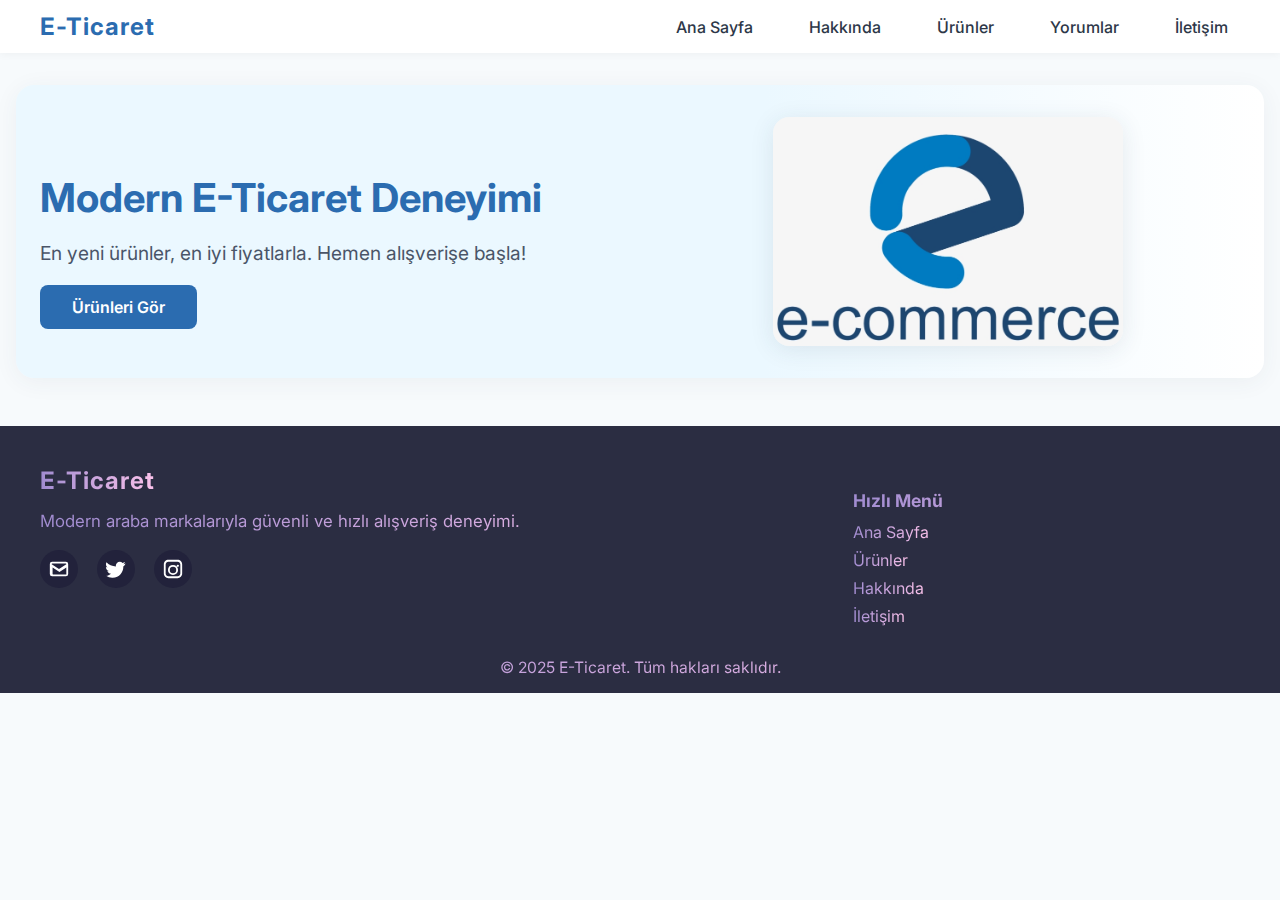
<file: index.html>
<!DOCTYPE html>
<html lang="tr">
<head>
  <meta charset="UTF-8" />
  <meta name="viewport" content="width=device-width, initial-scale=1.0" />
  <title>E-Ticaret | Modern UI</title>
  <meta name="description" content="Modern e-ticaret sitesi: BMW, Mercedes, Audi, Tesla, Toyota ve daha fazla araba markası. Güvenli alışveriş, hızlı teslimat, müşteri memnuniyeti." />
  <link rel="stylesheet" href="style.css" />
  <link rel="preconnect" href="https://fonts.googleapis.com">
  <link rel="preconnect" href="https://fonts.gstatic.com" crossorigin>
  <link href="https://fonts.googleapis.com/css2?family=Inter:wght@400;600;700&display=swap" rel="stylesheet">
</head>
<body>
  <!-- Navigation -->
  <nav class="navbar">
    <div class="nav-container">
      <a href="#" class="logo">E-Ticaret</a>
      <ul class="nav-menu" id="nav-menu">
        <li><a href="#" class="nav-link">Ana Sayfa</a></li>
        <li><a href="about.html" class="nav-link">Hakkında</a></li>
        <li><a href="products.html" class="nav-link">Ürünler</a></li>
        <li><a href="testimonials.html" class="nav-link">Yorumlar</a></li>
        <li><a href="contact.html" class="nav-link">İletişim</a></li>
      </ul>
      <button class="hamburger" id="hamburger" aria-label="Menüyü Aç/Kapat">
        <span class="bar"></span>
        <span class="bar"></span>
        <span class="bar"></span>
      </button>
    </div>
  </nav>

  <!-- Hero Section -->
  <section class="hero">
    <div class="hero-content">
      <h1>Modern E-Ticaret Deneyimi</h1>
      <p>En yeni ürünler, en iyi fiyatlarla. Hemen alışverişe başla!</p>
      <a href="#products" class="btn-primary">Ürünleri Gör</a>
    </div>
    <div class="hero-image">
      <img src="./hero.png" alt="E-Ticaret Hero" />
    </div>
  </section>

  <footer class="footer">
    <div class="footer-container">
      <div class="footer-brand">
        <span class="footer-logo">E-Ticaret</span>
        <p>Modern araba markalarıyla güvenli ve hızlı alışveriş deneyimi.</p>
        <div class="footer-social">
          <a href="mailto:info@e-ticaret.com" aria-label="Mail">
            <svg width="22" height="22" fill="none" viewBox="0 0 24 24"><path fill="#fff" d="M2 6.5A2.5 2.5 0 0 1 4.5 4h15A2.5 2.5 0 0 1 22 6.5v11A2.5 2.5 0 0 1 19.5 20h-15A2.5 2.5 0 0 1 2 17.5v-11Zm2.5-.5a.5.5 0 0 0-.5.5v.217l8 5.333 8-5.333V6.5a.5.5 0 0 0-.5-.5h-15Zm15 13a.5.5 0 0 0 .5-.5v-8.217l-7.5 5-7.5-5V17.5a.5.5 0 0 0 .5.5h15Z"/></svg>
          </a>
          <a href="https://twitter.com/" target="_blank" aria-label="Twitter">
            <svg width="22" height="22" fill="none" viewBox="0 0 24 24"><path fill="#fff" d="M22.46 6c-.77.35-1.6.59-2.47.7a4.3 4.3 0 0 0 1.88-2.37 8.59 8.59 0 0 1-2.72 1.04A4.28 4.28 0 0 0 16.11 4c-2.37 0-4.29 1.92-4.29 4.29 0 .34.04.67.11.99C7.69 9.13 4.07 7.38 1.64 4.7c-.37.64-.58 1.38-.58 2.17 0 1.5.76 2.82 1.92 3.6-.71-.02-1.38-.22-1.97-.54v.05c0 2.1 1.5 3.85 3.5 4.25-.36.1-.74.16-1.13.16-.28 0-.54-.03-.8-.08.54 1.7 2.12 2.94 3.99 2.97A8.6 8.6 0 0 1 2 19.54c-.29 0-.57-.02-.85-.05A12.13 12.13 0 0 0 8.29 21.5c7.55 0 11.68-6.26 11.68-11.68 0-.18-.01-.36-.02-.54A8.18 8.18 0 0 0 22.46 6Z"/></svg>
          </a>
          <a href="https://www.instagram.com/" target="_blank" aria-label="Instagram">
            <svg width="22" height="22" fill="none" viewBox="0 0 24 24"><path fill="#fff" d="M7 2C4.24 2 2 4.24 2 7v10c0 2.76 2.24 5 5 5h10c2.76 0 5-2.24 5-5V7c0-2.76-2.24-5-5-5H7Zm10 2c1.65 0 3 1.35 3 3v10c0 1.65-1.35 3-3 3H7c-1.65 0-3-1.35-3-3V7c0-1.65 1.35-3 3-3h10Zm-5 3.5A5.5 5.5 0 1 0 17.5 13 5.5 5.5 0 0 0 12 7.5Zm0 2A3.5 3.5 0 1 1 8.5 13 3.5 3.5 0 0 1 12 9.5Zm5.25-2.25a1.25 1.25 0 1 0 1.25 1.25 1.25 1.25 0 0 0-1.25-1.25Z"/></svg>
          </a>
        </div>
      </div>
      <div class="footer-links">
        <h4>Hızlı Menü</h4>
        <ul>
          <li><a href="#">Ana Sayfa</a></li>
          <li><a href="#products">Ürünler</a></li>
          <li><a href="#about">Hakkında</a></li>
          <li><a href="#contact">İletişim</a></li>
        </ul>
      </div>
    </div>
    <div class="footer-bottom">
      <span>© 2025 E-Ticaret. Tüm hakları saklıdır.</span>
    </div>
  </footer>

  <script>
    // Hamburger menu toggle
    const hamburger = document.getElementById('hamburger');
    const navMenu = document.getElementById('nav-menu');
    hamburger.addEventListener('click', () => {
      navMenu.classList.toggle('active');
      hamburger.classList.toggle('active');
    });
  </script>
</body>
</html>
</file>
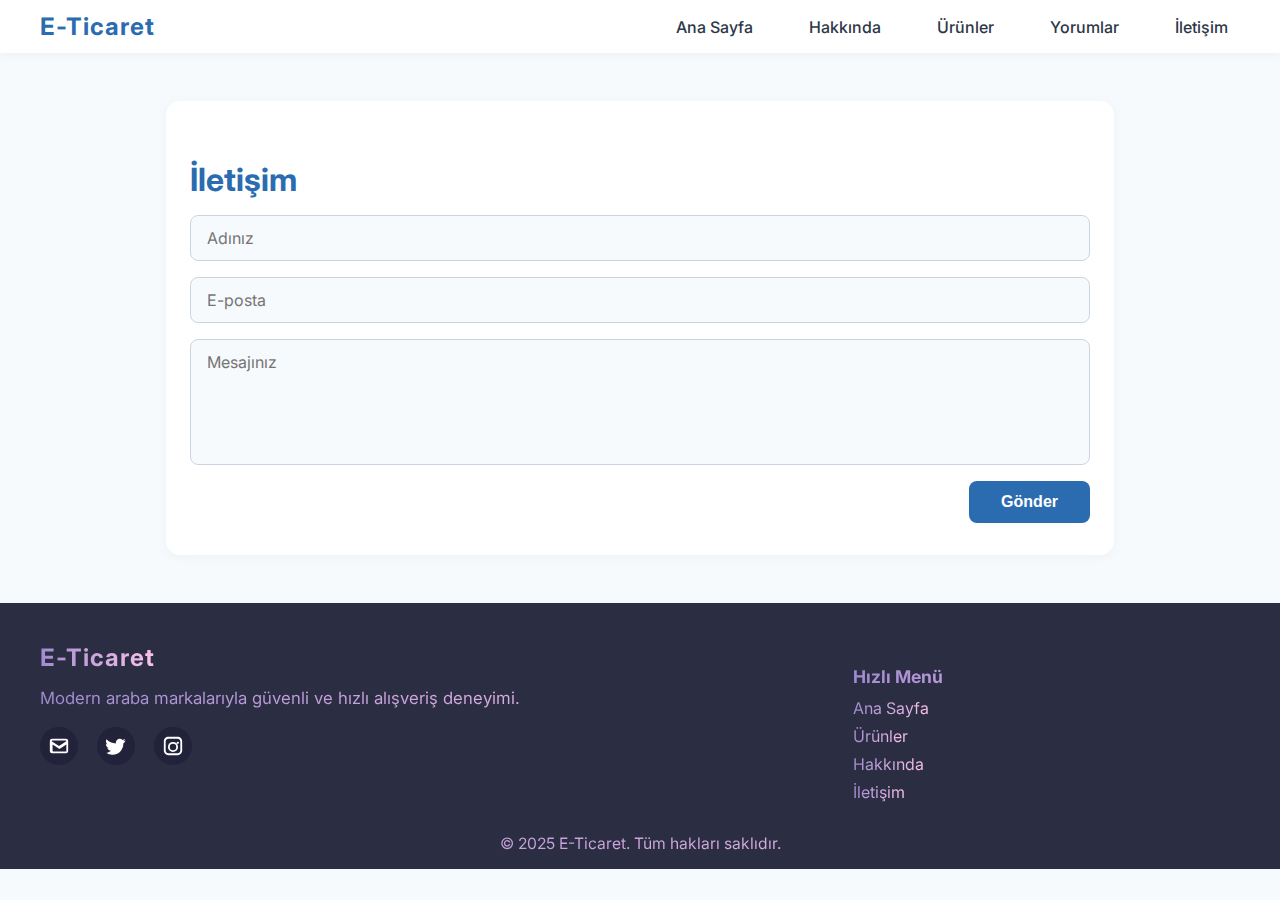
<file: contact.html>
<!DOCTYPE html>
<html lang="tr">
<head>
  <meta charset="UTF-8" />
  <meta name="viewport" content="width=device-width, initial-scale=1.0" />
  <title>İletişim | E-Ticaret</title>
  <meta name="description" content="E-Ticaret iletişim: Bize ulaşın, sorularınızı ve önerilerinizi iletin. Hızlı ve güvenilir destek." />
  <link rel="stylesheet" href="style.css" />
  <link rel="preconnect" href="https://fonts.googleapis.com">
  <link rel="preconnect" href="https://fonts.gstatic.com" crossorigin>
  <link href="https://fonts.googleapis.com/css2?family=Inter:wght@400;600;700&display=swap" rel="stylesheet">
</head>
<body>
  <!-- Navigation -->
  <nav class="navbar">
    <div class="nav-container">
      <a href="index.html" class="logo">E-Ticaret</a>
      <ul class="nav-menu" id="nav-menu">
        <li><a href="index.html" class="nav-link">Ana Sayfa</a></li>
        <li><a href="about.html" class="nav-link">Hakkında</a></li>
        <li><a href="products.html" class="nav-link">Ürünler</a></li>
        <li><a href="testimonials.html" class="nav-link">Yorumlar</a></li>
        <li><a href="contact.html" class="nav-link active">İletişim</a></li>
      </ul>
      <button class="hamburger" id="hamburger" aria-label="Menüyü Aç/Kapat">
        <span class="bar"></span>
        <span class="bar"></span>
        <span class="bar"></span>
      </button>
    </div>
  </nav>

  <!-- Contact Section -->
  <section class="contact" id="contact">
    <div class="contact-container">
      <h2>İletişim</h2>
      <form class="contact-form">
        <input type="text" placeholder="Adınız" required />
        <input type="email" placeholder="E-posta" required />
        <textarea placeholder="Mesajınız" required></textarea>
        <button type="submit" class="btn-primary">Gönder</button>
      </form>
    </div>
  </section>

  <footer class="footer">
    <div class="footer-container">
      <div class="footer-brand">
        <span class="footer-logo">E-Ticaret</span>
        <p>Modern araba markalarıyla güvenli ve hızlı alışveriş deneyimi.</p>
        <div class="footer-social">
          <a href="mailto:info@e-ticaret.com" aria-label="Mail">
            <svg width="22" height="22" fill="none" viewBox="0 0 24 24"><path fill="#fff" d="M2 6.5A2.5 2.5 0 0 1 4.5 4h15A2.5 2.5 0 0 1 22 6.5v11A2.5 2.5 0 0 1 19.5 20h-15A2.5 2.5 0 0 1 2 17.5v-11Zm2.5-.5a.5.5 0 0 0-.5.5v.217l8 5.333 8-5.333V6.5a.5.5 0 0 0-.5-.5h-15Zm15 13a.5.5 0 0 0 .5-.5v-8.217l-7.5 5-7.5-5V17.5a.5.5 0 0 0 .5.5h15Z"/></svg>
          </a>
          <a href="https://twitter.com/" target="_blank" aria-label="Twitter">
            <svg width="22" height="22" fill="none" viewBox="0 0 24 24"><path fill="#fff" d="M22.46 6c-.77.35-1.6.59-2.47.7a4.3 4.3 0 0 0 1.88-2.37 8.59 8.59 0 0 1-2.72 1.04A4.28 4.28 0 0 0 16.11 4c-2.37 0-4.29 1.92-4.29 4.29 0 .34.04.67.11.99C7.69 9.13 4.07 7.38 1.64 4.7c-.37.64-.58 1.38-.58 2.17 0 1.5.76 2.82 1.92 3.6-.71-.02-1.38-.22-1.97-.54v.05c0 2.1 1.5 3.85 3.5 4.25-.36.1-.74.16-1.13.16-.28 0-.54-.03-.8-.08.54 1.7 2.12 2.94 3.99 2.97A8.6 8.6 0 0 1 2 19.54c-.29 0-.57-.02-.85-.05A12.13 12.13 0 0 0 8.29 21.5c7.55 0 11.68-6.26 11.68-11.68 0-.18-.01-.36-.02-.54A8.18 8.18 0 0 0 22.46 6Z"/></svg>
          </a>
          <a href="https://www.instagram.com/" target="_blank" aria-label="Instagram">
            <svg width="22" height="22" fill="none" viewBox="0 0 24 24"><path fill="#fff" d="M7 2C4.24 2 2 4.24 2 7v10c0 2.76 2.24 5 5 5h10c2.76 0 5-2.24 5-5V7c0-2.76-2.24-5-5-5H7Zm10 2c1.65 0 3 1.35 3 3v10c0 1.65-1.35 3-3 3H7c-1.65 0-3-1.35-3-3V7c0-1.65 1.35-3 3-3h10Zm-5 3.5A5.5 5.5 0 1 0 17.5 13 5.5 5.5 0 0 0 12 7.5Zm0 2A3.5 3.5 0 1 1 8.5 13 3.5 3.5 0 0 1 12 9.5Zm5.25-2.25a1.25 1.25 0 1 0 1.25 1.25 1.25 1.25 0 0 0-1.25-1.25Z"/></svg>
          </a>
        </div>
      </div>
      <div class="footer-links">
        <h4>Hızlı Menü</h4>
        <ul>
          <li><a href="index.html">Ana Sayfa</a></li>
          <li><a href="products.html">Ürünler</a></li>
          <li><a href="about.html">Hakkında</a></li>
          <li><a href="contact.html">İletişim</a></li>
        </ul>
      </div>
    </div>
    <div class="footer-bottom">
      <span>© 2025 E-Ticaret. Tüm hakları saklıdır.</span>
    </div>
  </footer>

  <script>
    // Hamburger menu toggle
    const hamburger = document.getElementById('hamburger');
    const navMenu = document.getElementById('nav-menu');
    hamburger.addEventListener('click', () => {
      navMenu.classList.toggle('active');
      hamburger.classList.toggle('active');
    });
  </script>
</body>
</html>
</file>
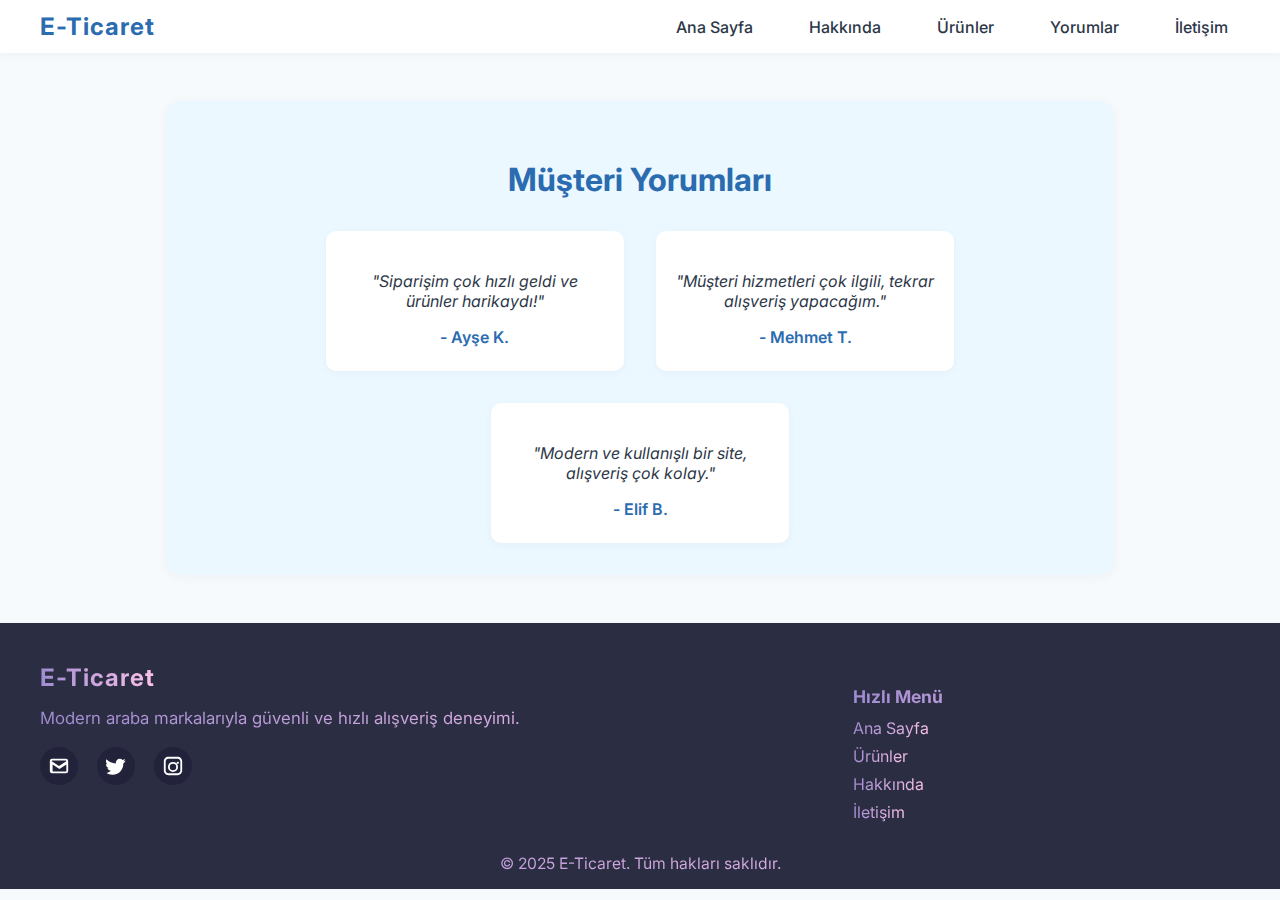
<file: testimonials.html>
<!DOCTYPE html>
<html lang="tr">
<head>
  <meta charset="UTF-8" />
  <meta name="viewport" content="width=device-width, initial-scale=1.0" />
  <title>Yorumlar | E-Ticaret</title>
  <meta name="description" content="Müşteri yorumları ve deneyimleri. E-Ticaret platformumuzda alışveriş yapanların gerçek görüşleri." />
  <link rel="stylesheet" href="style.css" />
  <link rel="preconnect" href="https://fonts.googleapis.com">
  <link rel="preconnect" href="https://fonts.gstatic.com" crossorigin>
  <link href="https://fonts.googleapis.com/css2?family=Inter:wght@400;600;700&display=swap" rel="stylesheet">
</head>
<body>
  <!-- Navigation -->
  <nav class="navbar">
    <div class="nav-container">
      <a href="index.html" class="logo">E-Ticaret</a>
      <ul class="nav-menu" id="nav-menu">
        <li><a href="index.html" class="nav-link">Ana Sayfa</a></li>
        <li><a href="about.html" class="nav-link">Hakkında</a></li>
        <li><a href="products.html" class="nav-link">Ürünler</a></li>
        <li><a href="testimonials.html" class="nav-link active">Yorumlar</a></li>
        <li><a href="contact.html" class="nav-link">İletişim</a></li>
      </ul>
      <button class="hamburger" id="hamburger" aria-label="Menüyü Aç/Kapat">
        <span class="bar"></span>
        <span class="bar"></span>
        <span class="bar"></span>
      </button>
    </div>
  </nav>

  <!-- Testimonials Section -->
  <section class="testimonials" id="testimonials">
    <h2>Müşteri Yorumları</h2>
    <div class="testimonials-list">
      <div class="testimonial">
        <p>"Siparişim çok hızlı geldi ve ürünler harikaydı!"</p>
        <span>- Ayşe K.</span>
      </div>
      <div class="testimonial">
        <p>"Müşteri hizmetleri çok ilgili, tekrar alışveriş yapacağım."</p>
        <span>- Mehmet T.</span>
      </div>
      <div class="testimonial">
        <p>"Modern ve kullanışlı bir site, alışveriş çok kolay."</p>
        <span>- Elif B.</span>
      </div>
    </div>
  </section>

  <footer class="footer">
    <div class="footer-container">
      <div class="footer-brand">
        <span class="footer-logo">E-Ticaret</span>
        <p>Modern araba markalarıyla güvenli ve hızlı alışveriş deneyimi.</p>
        <div class="footer-social">
          <a href="mailto:info@e-ticaret.com" aria-label="Mail">
            <svg width="22" height="22" fill="none" viewBox="0 0 24 24"><path fill="#fff" d="M2 6.5A2.5 2.5 0 0 1 4.5 4h15A2.5 2.5 0 0 1 22 6.5v11A2.5 2.5 0 0 1 19.5 20h-15A2.5 2.5 0 0 1 2 17.5v-11Zm2.5-.5a.5.5 0 0 0-.5.5v.217l8 5.333 8-5.333V6.5a.5.5 0 0 0-.5-.5h-15Zm15 13a.5.5 0 0 0 .5-.5v-8.217l-7.5 5-7.5-5V17.5a.5.5 0 0 0 .5.5h15Z"/></svg>
          </a>
          <a href="https://twitter.com/" target="_blank" aria-label="Twitter">
            <svg width="22" height="22" fill="none" viewBox="0 0 24 24"><path fill="#fff" d="M22.46 6c-.77.35-1.6.59-2.47.7a4.3 4.3 0 0 0 1.88-2.37 8.59 8.59 0 0 1-2.72 1.04A4.28 4.28 0 0 0 16.11 4c-2.37 0-4.29 1.92-4.29 4.29 0 .34.04.67.11.99C7.69 9.13 4.07 7.38 1.64 4.7c-.37.64-.58 1.38-.58 2.17 0 1.5.76 2.82 1.92 3.6-.71-.02-1.38-.22-1.97-.54v.05c0 2.1 1.5 3.85 3.5 4.25-.36.1-.74.16-1.13.16-.28 0-.54-.03-.8-.08.54 1.7 2.12 2.94 3.99 2.97A8.6 8.6 0 0 1 2 19.54c-.29 0-.57-.02-.85-.05A12.13 12.13 0 0 0 8.29 21.5c7.55 0 11.68-6.26 11.68-11.68 0-.18-.01-.36-.02-.54A8.18 8.18 0 0 0 22.46 6Z"/></svg>
          </a>
          <a href="https://www.instagram.com/" target="_blank" aria-label="Instagram">
            <svg width="22" height="22" fill="none" viewBox="0 0 24 24"><path fill="#fff" d="M7 2C4.24 2 2 4.24 2 7v10c0 2.76 2.24 5 5 5h10c2.76 0 5-2.24 5-5V7c0-2.76-2.24-5-5-5H7Zm10 2c1.65 0 3 1.35 3 3v10c0 1.65-1.35 3-3 3H7c-1.65 0-3-1.35-3-3V7c0-1.65 1.35-3 3-3h10Zm-5 3.5A5.5 5.5 0 1 0 17.5 13 5.5 5.5 0 0 0 12 7.5Zm0 2A3.5 3.5 0 1 1 8.5 13 3.5 3.5 0 0 1 12 9.5Zm5.25-2.25a1.25 1.25 0 1 0 1.25 1.25 1.25 1.25 0 0 0-1.25-1.25Z"/></svg>
          </a>
        </div>
      </div>
      <div class="footer-links">
        <h4>Hızlı Menü</h4>
        <ul>
          <li><a href="index.html">Ana Sayfa</a></li>
          <li><a href="products.html">Ürünler</a></li>
          <li><a href="about.html">Hakkında</a></li>
          <li><a href="contact.html">İletişim</a></li>
        </ul>
      </div>
    </div>
    <div class="footer-bottom">
      <span>© 2025 E-Ticaret. Tüm hakları saklıdır.</span>
    </div>
  </footer>

  <script>
    // Hamburger menu toggle
    const hamburger = document.getElementById('hamburger');
    const navMenu = document.getElementById('nav-menu');
    hamburger.addEventListener('click', () => {
      navMenu.classList.toggle('active');
      hamburger.classList.toggle('active');
    });
  </script>
</body>
</html>
</file>
<file: style.css>
body {
  font-family: 'Inter', sans-serif;
  margin: 0;
  background: #f7fafc;
  color: #222;
}

.navbar {
  background: #fff;
  box-shadow: 0 2px 8px rgba(0,0,0,0.04);
  position: sticky;
  top: 0;
  z-index: 100;
}
.nav-container {
  max-width: 1200px;
  margin: 0 auto;
  display: flex;
  align-items: center;
  justify-content: space-between;
  padding: 0.75rem 1.5rem;
}
.logo {
  font-weight: 700;
  font-size: 1.5rem;
  color: #2b6cb0;
  text-decoration: none;
  letter-spacing: 1px;
}
.nav-menu {
  display: flex;
  gap: 2rem;
  list-style: none;
  margin: 0;
  padding: 0;
}
.nav-link {
  color: #2d3748;
  text-decoration: none;
  font-weight: 500;
  transition: color 0.2s;
  padding: 0.5rem 0.75rem;
  border-radius: 6px;
}
.nav-link:hover {
  background: #ebf8ff;
  color: #2b6cb0;
}
.hamburger {
  display: none;
  flex-direction: column;
  gap: 4px;
  background: none;
  border: none;
  cursor: pointer;
  padding: 0.5rem;
}
.bar {
  width: 24px;
  height: 3px;
  background: #2b6cb0;
  border-radius: 2px;
  transition: all 0.3s;
}

@media (max-width: 900px) {
  .nav-container {
    padding: 0.75rem 1rem;
  }
}
@media (max-width: 700px) {
  .nav-menu {
    position: absolute;
    top: 60px;
    right: 0;
    background: #fff;
    flex-direction: column;
    width: 200px;
    box-shadow: 0 8px 24px rgba(0,0,0,0.08);
    gap: 0;
    display: none;
    border-radius: 0 0 12px 12px;
    overflow: hidden;
  }
  .nav-menu.active {
    display: flex;
  }
  .nav-link {
    padding: 1rem 1.5rem;
    border-radius: 0;
    border-bottom: 1px solid #f1f1f1;
  }
  .hamburger {
    display: flex;
  }
}
.hamburger.active .bar:nth-child(1) {
  transform: translateY(7px) rotate(45deg);
}
.hamburger.active .bar:nth-child(2) {
  opacity: 0;
}
.hamburger.active .bar:nth-child(3) {
  transform: translateY(-7px) rotate(-45deg);
}

.hero {
  display: flex;
  align-items: center;
  justify-content: space-between;
  max-width: 1200px;
  margin: 2rem auto 0 auto;
  padding: 2rem 1.5rem;
  background: linear-gradient(90deg, #ebf8ff 60%, #fff 100%);
  border-radius: 18px;
  box-shadow: 0 4px 24px rgba(44, 62, 80, 0.06);
  gap: 2rem;
}
.hero-content {
  flex: 1;
}
.hero-content h1 {
  font-size: 2.5rem;
  font-weight: 700;
  color: #2b6cb0;
  margin-bottom: 1rem;
}
.hero-content p {
  font-size: 1.2rem;
  margin-bottom: 2rem;
  color: #4a5568;
}
.btn-primary {
  background: #2b6cb0;
  color: #fff;
  padding: 0.75rem 2rem;
  border: none;
  border-radius: 8px;
  font-weight: 600;
  font-size: 1rem;
  cursor: pointer;
  text-decoration: none;
  transition: background 0.2s;
}
.btn-primary:hover {
  background: #2c5282;
}
.hero-image {
  flex: 1;
  display: flex;
  align-items: center;
  justify-content: center;
}
.hero-image img {
  width: 100%;
  max-width: 350px;
  border-radius: 16px;
  box-shadow: 0 4px 24px rgba(44, 62, 80, 0.10);
}
@media (max-width: 900px) {
  .hero {
    flex-direction: column;
    text-align: center;
    gap: 1.5rem;
  }
  .hero-image {
    margin-top: 1rem;
  }
}

.about {
  max-width: 900px;
  margin: 3rem auto 0 auto;
  padding: 2rem 1.5rem;
  background: #fff;
  border-radius: 14px;
  box-shadow: 0 2px 12px rgba(44, 62, 80, 0.04);
}
.about-container {
  display: flex;
  align-items: center;
  gap: 2.5rem;
  flex-wrap: wrap;
}
.about-content {
  flex: 2;
}
.about-content h2 {
  color: #2b6cb0;
  font-size: 2rem;
  margin-bottom: 1rem;
}
.about-content p {
  color: #4a5568;
  font-size: 1.1rem;
  line-height: 1.7;
}
.about-image {
  flex: 1;
  min-width: 180px;
  display: flex;
  align-items: center;
  justify-content: center;
}
.about-image img {
  width: 180px;
  height: 180px;
  object-fit: cover;
  border-radius: 18px;
  box-shadow: 0 4px 24px rgba(44, 62, 80, 0.10);
  border: 4px solid #ebf8ff;
}
@media (max-width: 900px) {
  .about-container {
    flex-direction: column;
    gap: 1.5rem;
    text-align: center;
  }
  .about-image img {
    margin: 0 auto;
  }
}

.testimonials {
  max-width: 900px;
  margin: 3rem auto 0 auto;
  padding: 2rem 1.5rem;
  background: #ebf8ff;
  border-radius: 14px;
  box-shadow: 0 2px 12px rgba(44, 62, 80, 0.04);
}
.testimonials h2 {
  color: #2b6cb0;
  font-size: 2rem;
  margin-bottom: 2rem;
  text-align: center;
}
.testimonials-list {
  display: flex;
  gap: 2rem;
  flex-wrap: wrap;
  justify-content: center;
}
.testimonial {
  background: #fff;
  border-radius: 10px;
  box-shadow: 0 2px 8px rgba(44, 62, 80, 0.04);
  padding: 1.5rem 1.2rem;
  max-width: 260px;
  min-width: 200px;
  text-align: center;
  color: #2d3748;
}
.testimonial p {
  font-style: italic;
  margin-bottom: 1rem;
}
.testimonial span {
  color: #2b6cb0;
  font-weight: 600;
}
@media (max-width: 700px) {
  .testimonials-list {
    flex-direction: column;
    gap: 1rem;
    align-items: center;
  }
}

.contact {
  max-width: 900px;
  margin: 3rem auto 2rem auto;
  padding: 2rem 1.5rem;
  background: #fff;
  border-radius: 14px;
  box-shadow: 0 2px 12px rgba(44, 62, 80, 0.04);
}
.contact-container h2 {
  color: #2b6cb0;
  font-size: 2rem;
  margin-bottom: 1rem;
}
.contact-form {
  display: flex;
  flex-direction: column;
  gap: 1rem;
}
.contact-form input,
.contact-form textarea {
  padding: 0.75rem 1rem;
  border: 1px solid #cbd5e1;
  border-radius: 8px;
  font-size: 1rem;
  font-family: inherit;
  background: #f7fafc;
  resize: none;
}
.contact-form textarea {
  min-height: 100px;
}
.contact-form button {
  align-self: flex-end;
}
@media (max-width: 700px) {
  .about, .testimonials, .contact {
    padding: 1.2rem 0.5rem;
  }
}

.products {
  max-width: 1200px;
  margin: 3rem auto 0 auto;
  padding: 2rem 1.5rem;
  background: #fff;
  border-radius: 14px;
  box-shadow: 0 2px 12px rgba(44, 62, 80, 0.04);
}
.products-container h2 {
  color: #2b6cb0;
  font-size: 2rem;
  margin-bottom: 2rem;
  text-align: center;
}
.products-grid {
  display: grid;
  grid-template-columns: repeat(auto-fit, minmax(220px, 1fr));
  gap: 2rem;
}
.product-card {
  background: #f7fafc;
  border-radius: 12px;
  box-shadow: 0 2px 8px rgba(44, 62, 80, 0.06);
  padding: 2rem 1rem 1.5rem 1rem;
  display: flex;
  flex-direction: column;
  align-items: center;
  justify-content: flex-start;
  min-height: 320px;
  transition: box-shadow 0.2s, transform 0.2s;
  cursor: pointer;
}
.product-card:hover {
  box-shadow: 0 6px 24px rgba(44, 62, 80, 0.12);
  transform: translateY(-4px) scale(1.03);
}
.product-logo {
  width: 64px;
  height: 64px;
  object-fit: contain;
  margin-bottom: 1.2rem;
  background: #fff;
  border-radius: 50%;
  box-shadow: 0 1px 4px rgba(44, 62, 80, 0.08);
  padding: 0.5rem;
}
.product-card h3 {
  font-size: 1.2rem;
  color: #2b6cb0;
  margin-bottom: 0.5rem;
  font-weight: 700;
  text-align: center;
}
.product-card p {
  color: #4a5568;
  font-size: 1rem;
  text-align: center;
}
@media (max-width: 900px) {
  .products {
    padding: 1.2rem 0.5rem;
  }
  .products-grid {
    gap: 1.2rem;
  }
}
@media (max-width: 700px) {
  .products-grid {
    grid-template-columns: 1fr;
  }
  .product-card {
    min-height: 260px;
    padding: 1.2rem 0.5rem 1rem 0.5rem;
  }
}

.footer {
  background: #2b2d42;
  color: #fff;
  padding: 2.5rem 1.5rem 1rem 1.5rem;
  margin-top: 3rem;
}
.footer-container {
  max-width: 1200px;
  margin: 0 auto;
  display: flex;
  justify-content: space-between;
  align-items: flex-start;
  gap: 2.5rem;
  flex-wrap: wrap;
}
.footer-brand {
  flex: 2;
}
.footer-logo {
  font-size: 1.5rem;
  font-weight: 700;
  letter-spacing: 1px;
  background: linear-gradient(90deg, #a18cd1 0%, #fbc2eb 100%);
  -webkit-background-clip: text;
  -webkit-text-fill-color: transparent;
  background-clip: text;
  color: transparent;
  display: inline-block;
  margin-bottom: 0.5rem;
}
.footer-brand p {
  margin: 0.5rem 0 1.2rem 0;
  font-size: 1.05rem;
  background: linear-gradient(90deg, #a18cd1 0%, #fbc2eb 100%);
  -webkit-background-clip: text;
  -webkit-text-fill-color: transparent;
  background-clip: text;
  color: transparent;
}
.footer-social {
  display: flex;
  gap: 1.2rem;
  margin-top: 0.5rem;
}
.footer-social a {
  display: flex;
  align-items: center;
  justify-content: center;
  background: #22223b;
  border-radius: 50%;
  width: 38px;
  height: 38px;
  transition: background 0.2s;
}
.footer-social a:hover {
  background: #f9d923;
}
.footer-social a:hover svg path {
  fill: #2b2d42;
}
.footer-links {
  flex: 1;
  min-width: 160px;
}
.footer-links h4 {
  font-size: 1.1rem;
  margin-bottom: 0.7rem;
  background: linear-gradient(90deg, #a18cd1 0%, #fbc2eb 100%);
  -webkit-background-clip: text;
  -webkit-text-fill-color: transparent;
  background-clip: text;
  color: transparent;
}
.footer-links ul {
  list-style: none;
  padding: 0;
  margin: 0;
  display: flex;
  flex-direction: column;
  gap: 0.5rem;
}
.footer-links a {
  background: linear-gradient(90deg, #a18cd1 0%, #fbc2eb 100%);
  -webkit-background-clip: text;
  -webkit-text-fill-color: transparent;
  background-clip: text;
  color: transparent;
  text-decoration: none;
  font-size: 1rem;
  transition: opacity 0.2s;
}
.footer-links a:hover {
  opacity: 0.7;
}
.footer-bottom {
  text-align: center;
  margin-top: 2rem;
  font-size: 0.98rem;
  background: linear-gradient(90deg, #a18cd1 0%, #fbc2eb 100%);
  -webkit-background-clip: text;
  -webkit-text-fill-color: transparent;
  background-clip: text;
  color: transparent;
}
@media (max-width: 900px) {
  .footer-container {
    flex-direction: column;
    gap: 2rem;
    align-items: flex-start;
  }
  .footer {
    padding: 2rem 0.5rem 1rem 0.5rem;
  }
}
</file>
